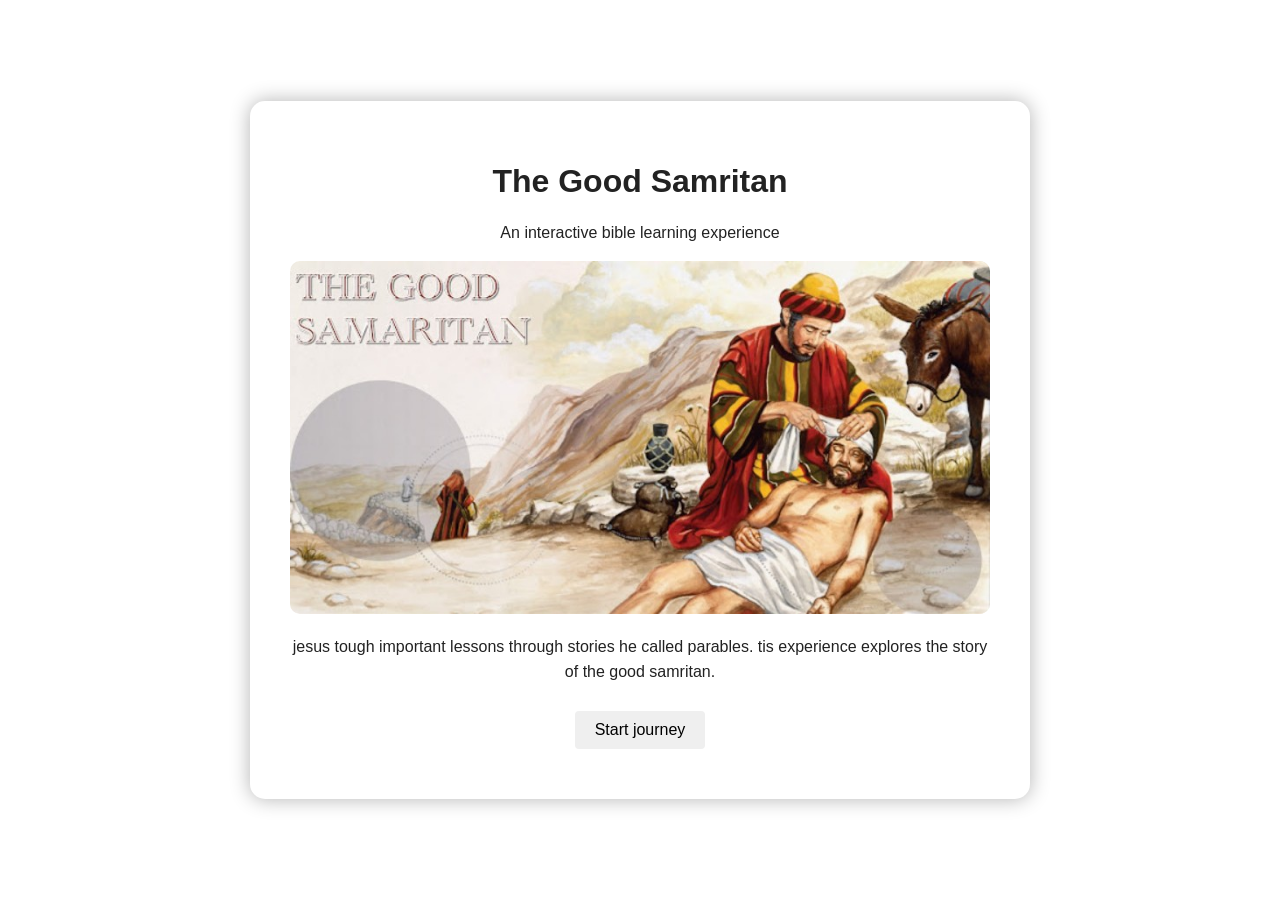
<file: good-samritan/index.html>
<!DOCTYPE HTML>
<html lang="en">
<head>
    <meta charset="utf-8">
    <meta name="viewport" content="width=device-width, initial-scale=1.0">
    <title>The Good Samritan</title>
    <link rel="stylesheet" href="style.css">
</head>
<body>
    <div id="game">
        <h1>The Good Samritan</h1>
        <p class="subtitle">
            An interactive bible learning experience</p>
        <div id="story">
            <img src="images/the-good-samritan.jpg" class="scene-image">
            <p>jesus tough important lessons through stories he called parables.
                tis experience explores the story of the good samritan.</p>
            </p>
            <button onclick="startStory()">Start journey</button>
        </div>
    </div>
        <script src="script.js"></script>
</body>
</html>
</file>
<file: good-samritan/style.css>
body {
    margin: 0;
    min-height: 100vh;
    display: flex;
    justify-content: center;
    align-items: center;
    font-family: Arial, sans-serif;
    background-size: cover;
    background-position: center;
    font-family: arial, sans-serif;
}

#game {
    color: #222;
    width: 80%;
    max-width: 700px;
    backdrop-filter: blur(12px);
    padding: 40px;
    border-radius: 15px;
    text-align: center;
    box-shadow: 0 0 20px rgba(0, 0, 0, 0.3);
}

subtitle {
    font-style: italic;
    color: #555;
    margin-bottom: 30px;
}

.scene-image {
    width: 100%;
    max-width: 100%;
    height: auto;
    display: block;
    margin: 0 auto 20px auto;
    border-radius: 10px;
}

.scene {
color: black;
font-size: 14px;
font-weight: bold;
margin-bottom: 20px;
border-bottom: 2px solid #222;
padding-bottom: 5px;
}

.container {
width: 80%;
max-width: 800px;
background-color: rgba(255, 255, 255, 0.8);
padding: 40px;
border-radius: 15px;
text-align: center;
box-shadow: 0 0 20px rgba(0, 0, 0, 0.3);
}

lesson {
    background: #f5f5f5;
    padding: 20px;
    border-radius: 10px;
    margin: 20px 0;
}

h1 {
    margin-bottom: 20px;
}
p {
    line-height: 1.6;;
}
button {
    padding: 10px 20px;
    margin: 10px;
    font-size: 16px;
    border: none;
    border-radius: 4px;
    cursor: pointer;
    transition: scale (1,05);
}
button:hover {
    background-color: #fcff9e;
    opacity: 0.9;
}
</file>
